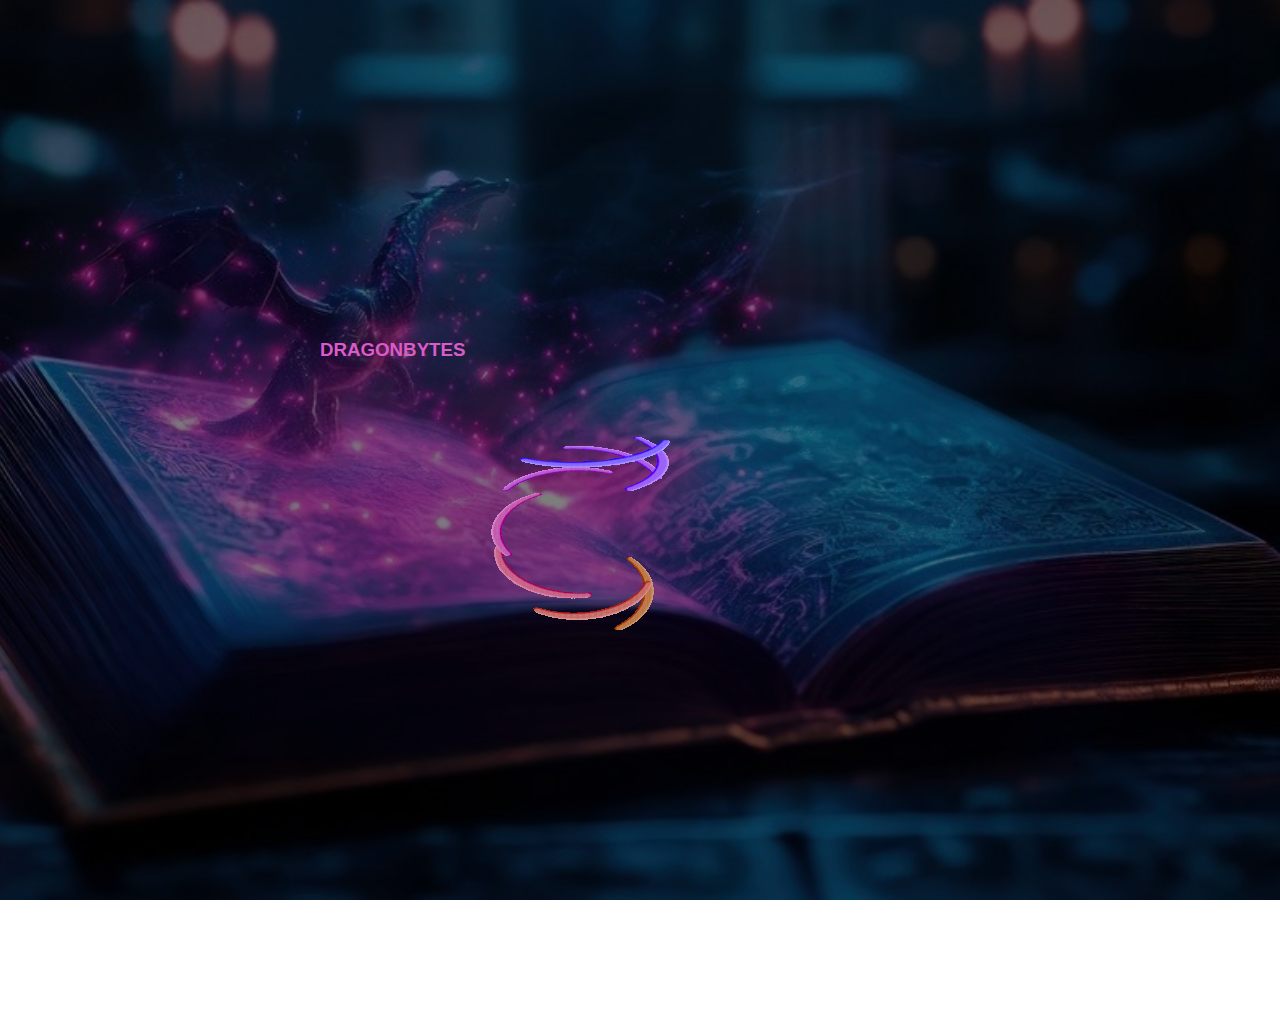
<file: EntregaFinalDragonByte/index.html>
<!DOCTYPE html>
<html lang="en">
<head>
    <meta charset="UTF-8">
    <meta name="viewport" content="width=device-width, initial-scale=1.0">
    <title>Index</title>
    <link href="https://cdn.jsdelivr.net/npm/bootstrap@5.3.6/dist/css/bootstrap.min.css" rel="stylesheet" integrity="sha384-4Q6Gf2aSP4eDXB8Miphtr37CMZZQ5oXLH2yaXMJ2w8e2ZtHTl7GptT4jmndRuHDT" crossorigin="anonymous">
    <link rel="stylesheet" href="./css/estilos.css">

</head>

<body >


    <section class="banner">

        <div class="container">
            <div class="row">
                <div class="col-12 text-center">
                    <h3 class="display-1 fuenteColor fw-bold">DRAGONBYTES</h3>
                    <img src="./public/loading2.gif" alt="Loading">
                </div>
            </div>
        </div>

    </section>

    
  <script src="./controllers/controlador.js"></script>
    
    <script src="https://cdn.jsdelivr.net/npm/bootstrap@5.3.6/dist/js/bootstrap.bundle.min.js" integrity="sha384-j1CDi7MgGQ12Z7Qab0qlWQ/Qqz24Gc6BM0thvEMVjHnfYGF0rmFCozFSxQBxwHKO" crossorigin="anonymous"></script>
</body>
</html>
</file>
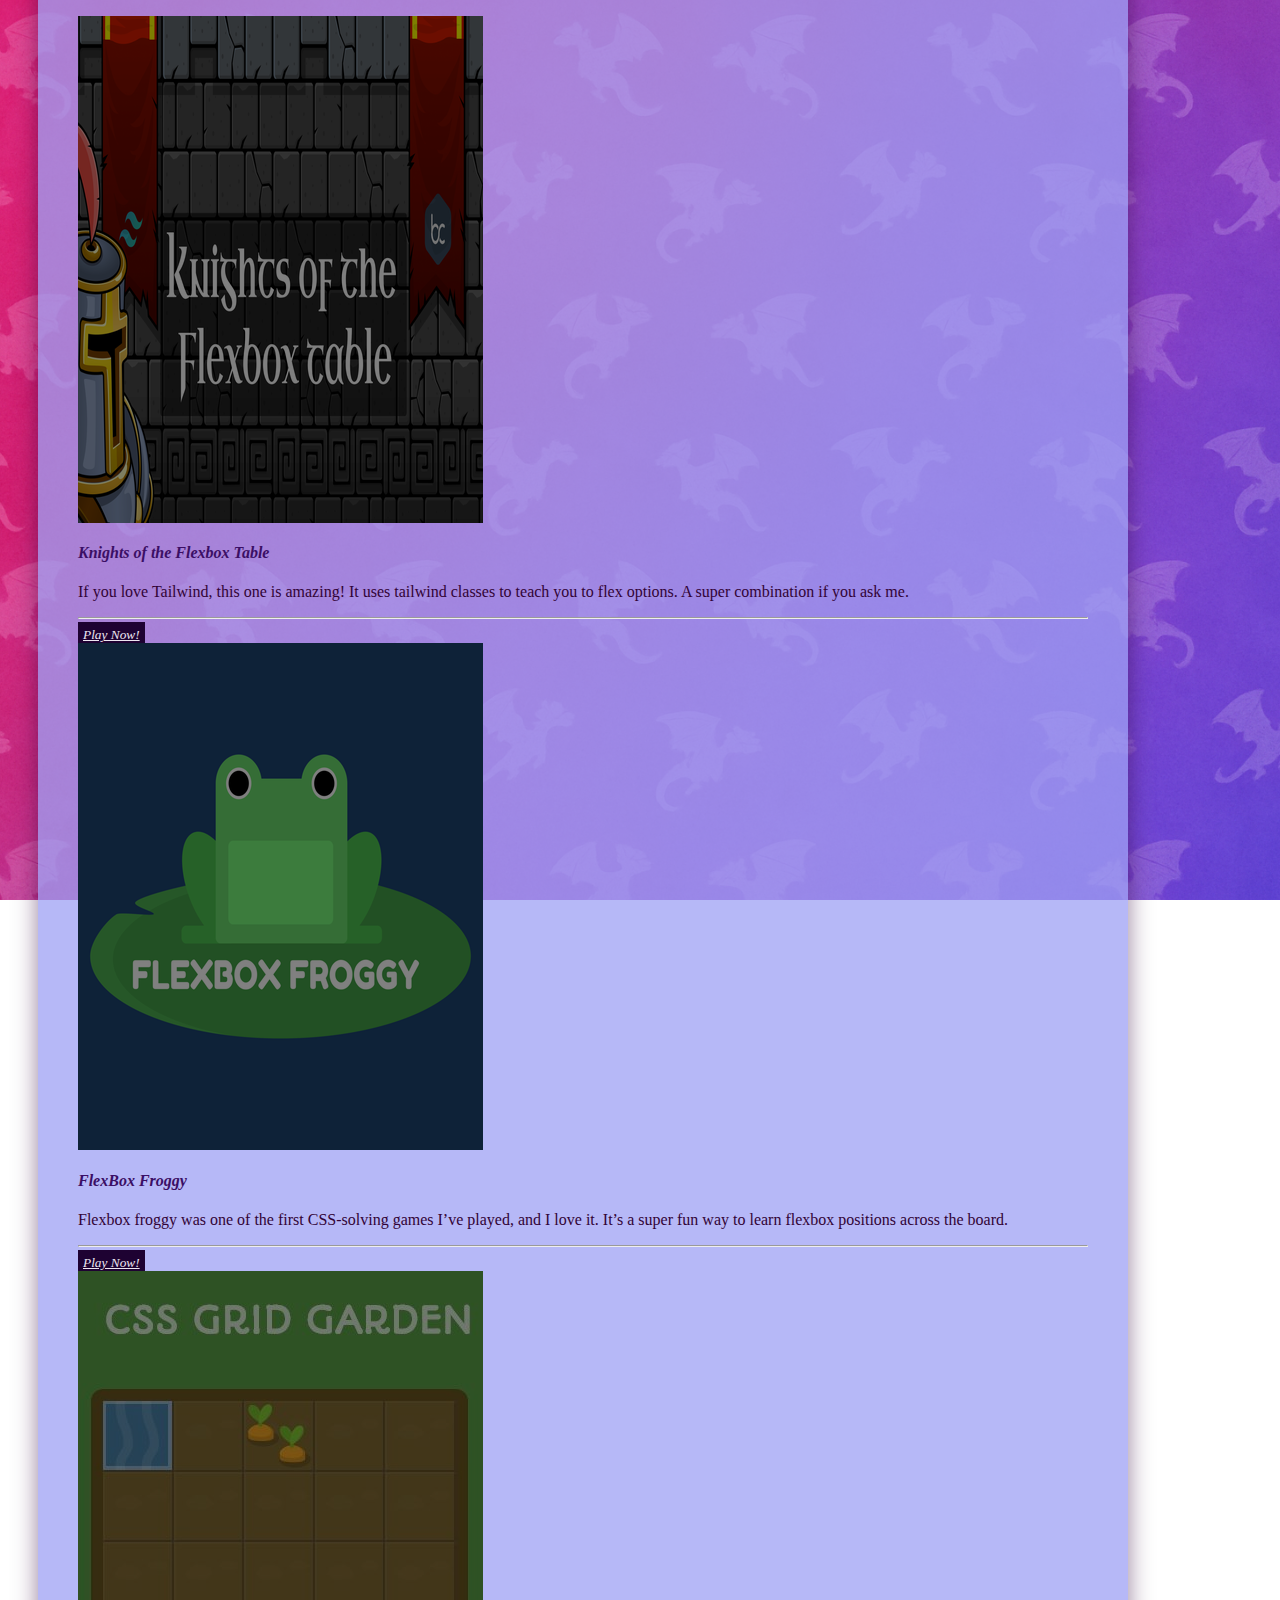
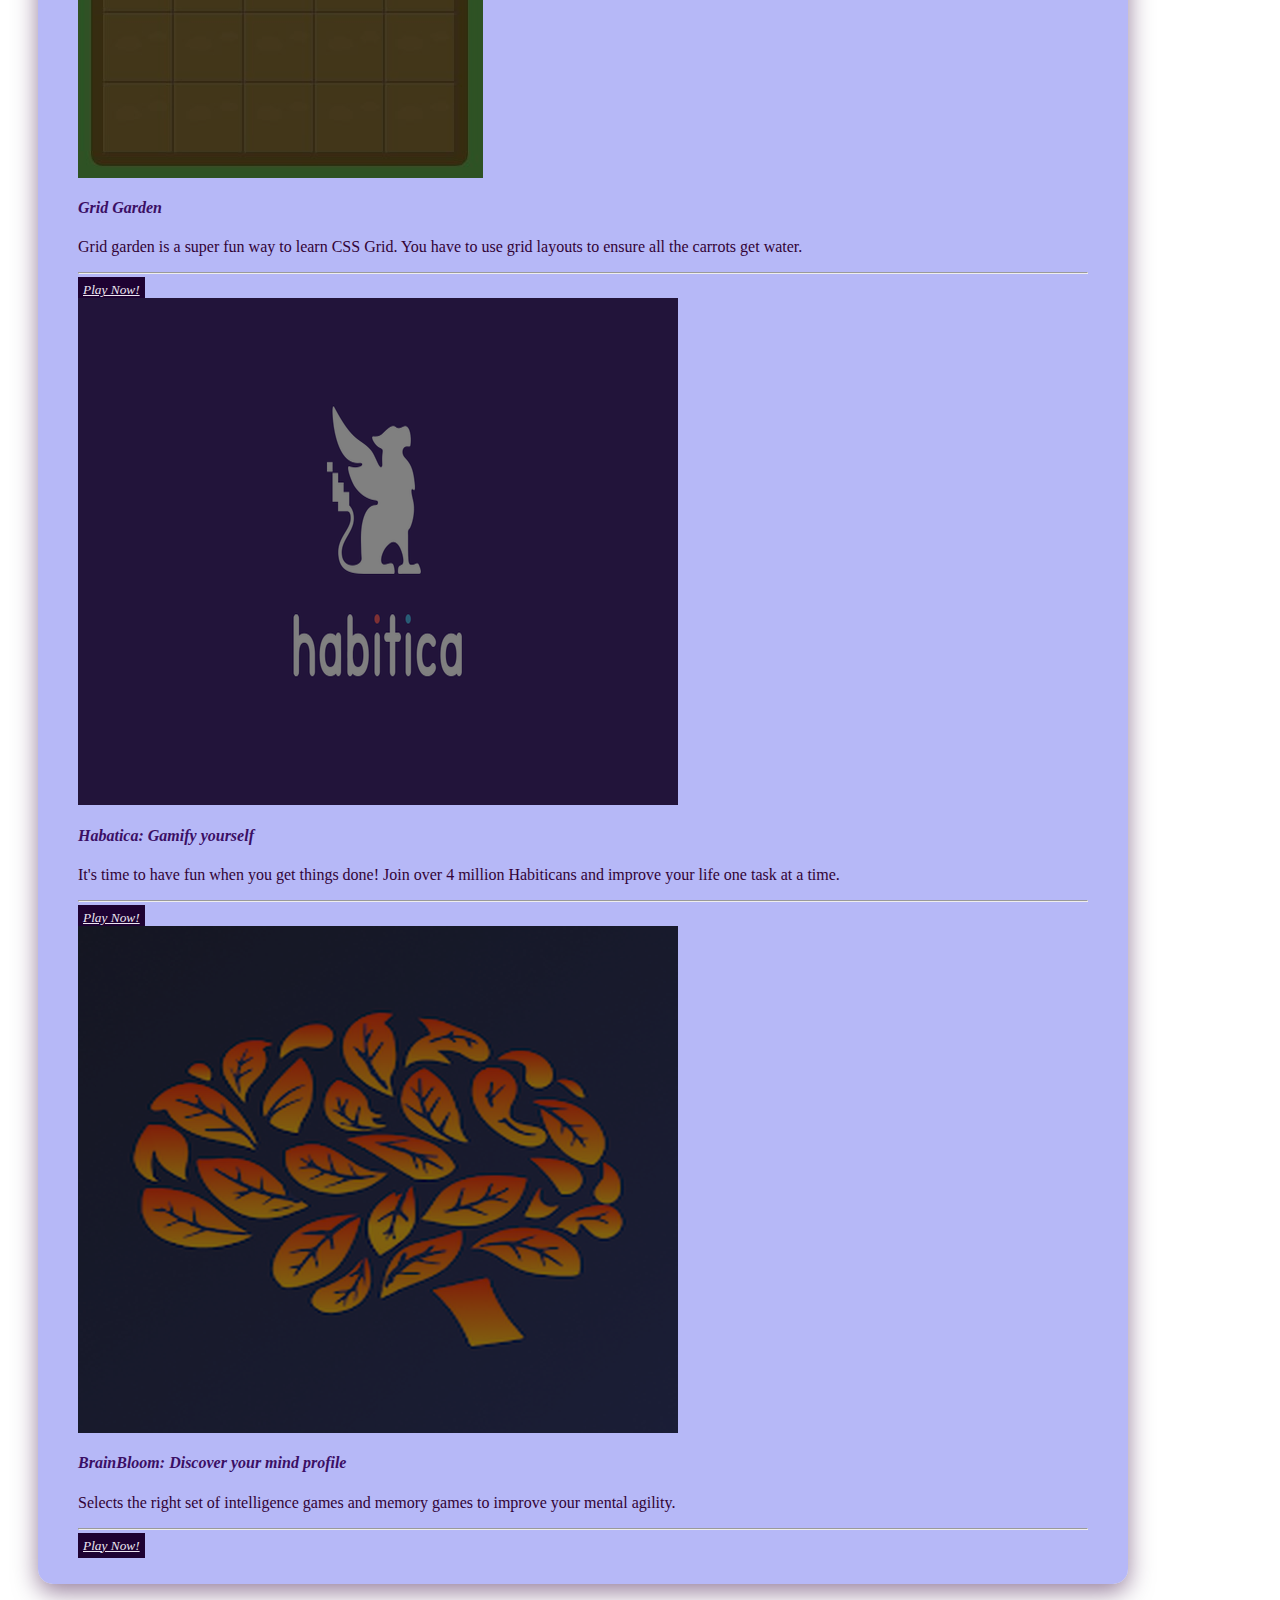
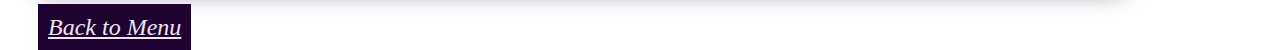
<file: EntregaFinalDragonByte/views/perfil.html>
<html lang="en">

<head>
    <meta charset="UTF-8">
    <meta name="viewport" content="width=device-width, initial-scale=1.0">
    <link href="https://cdn.jsdelivr.net/npm/bootstrap@5.3.6/dist/css/bootstrap.min.css" rel="stylesheet"
        integrity="sha384-4Q6Gf2aSP4eDXB8Miphtr37CMZZQ5oXLH2yaXMJ2w8e2ZtHTl7GptT4jmndRuHDT" crossorigin="anonymous">
    <link rel="stylesheet" href="https://cdn.jsdelivr.net/npm/bootstrap-icons@1.13.1/font/bootstrap-icons.min.css">
    <link rel="stylesheet" href="../css/perfil.css">
    <title>Perfil del jugador</title>
</head>

<body class="profile">

    <section class="container my-5 shadow my-3">
        <div class="row profile-container">
            <div class="col-12">
                <!--Tabs/Pestañas-->
                <ul class="nav nav-tabs" id="myTab" role="tablist">
                    <li class="nav-item" role="presentation">
                        <button class="nav-link active text-reset" id="home-tab" data-bs-toggle="tab"
                            data-bs-target="#home-tab-pane" type="button" role="tab" aria-controls="home-tab-pane"
                            aria-selected="true">Player Profile</button>
                    </li>
                    <li class="nav-item" role="presentation">
                        <button class="nav-link text-reset" id="profile-tab" data-bs-toggle="tab"
                            data-bs-target="#profile-tab-pane" type="button" role="tab" aria-controls="profile-tab-pane"
                            aria-selected="false">Boost your learning!</button>
                    </li>
                    <li class="nav-item" role="presentation">
                        <button class="nav-link text-reset" id="contact-tab" data-bs-toggle="tab"
                            data-bs-target="#contact-tab-pane" type="button" role="tab" aria-controls="contact-tab-pane"
                            aria-selected="false">Boost your habits!</button>
                    </li>
                </ul>
                <!--Player profile-->
                <div class="tab-content" id="myTabContent">
                    <div class="tab-pane fade show active" id="home-tab-pane" role="tabpanel" aria-labelledby="home-tab"
                        tabindex="0">
                        <!--Contenedor-->
                        <div class="container">
                            <div class="row">
                                <div class="col-12 col-md-4 text-center">
                                    <img src="../public/profile-photo.png" alt="Foto" class="img-fluid img-profile">
                                    <h2 class="profile-container-title">LUNALIGHT</h2>
                                    <h2 class="h5">ROOKIE PLAYER</h2>
                                </div>
                                <div class="col-12 col-md-8 align-self-center">
                                    <div class="row">
                                        <div class="col-6">
                                            <img src="../public/skills.png" alt="Skills" class="icon-pofile">
                                        </div>
                                        <div class="col-6">
                                            <h4 class="profile-container-title">Skills</h4>
                                            <ul class="profile-container-ul">
                                                <li>Web Design with Flexbox and Grid - CSS</li>
                                                <li>Responsive - CSS</li>
                                                <li>Level B2 - English</li>
                                            </ul>
                                        </div>
                                    </div>
                                    <div class="row">
                                        <div class="col-6">
                                            <img src="../public/contest.png" alt="Contest" >
                                        </div>
                                        <div class="col-6">
                                            <h4 class="profile-container-title">Contest</h4>
                                            <p class="profile-container-ul">2nd Place - Grammar Contest</p>
                                        </div>
                                    </div>
                                    <div class="row">
                                        <div class="col-6">
                                            <img src="../public/rewards.png" alt="Rewards">
                                        </div>
                                        <div class="col-6">
                                            <h4 class="profile-container-title">Rewards</h4>
                                            <p class="profile-container-ul">Platzi membership for 1 month - Grammar Contest</p>
                                        </div>
                                    </div> <br><br>
                                    <div class="row">
                                        <div class="col-6">
                                            <img src="../public/improve.png" alt="Improve">
                                        </div>
                                        <div class="col-6">
                                            <h4 class="profile-container-title">To be Improved</h4>
                                            <p class="profile-container-ul">While Loop</p>
                                        </div>
                                    </div>
                                </div>
                            </div>
                        </div>
                    </div>
                    <!--Boost your learning-->
                    <div class="tab-pane fade" id="profile-tab-pane" role="tabpanel" aria-labelledby="profile-tab"
                        tabindex="0">
                        <div class="container mt-3">
                            <div class="row text-center justify-content-md-center">
                                <!--Knight Flex table-->
                                <article class="col-md-6 col-lg-4 card-effect">
                                    <div class="card h-100 shadow p-3">
                                        <img src="../public/flexboxknights.png" alt="Knight flex table"
                                        class="card-img card-img-filter img-fluid">
                                        <h4 class="boost-title">Knights of the Flexbox Table</h4>
                                        <p>
                                            If you love Tailwind, this one is amazing! It uses tailwind classes to teach
                                            you to flex options. A super combination if you ask me.
                                        </p>
                                        <hr>
                                        <a href="https://knightsoftheflexboxtable.com/" class="btn btn-play">Play Now!</a>
                                    </div>
                                </article>
                                <!--Flexbox Froggy-->
                                <article class="col-md-6 col-lg-4 card-effect">
                                    <div class="card h-100 shadow p-3">
                                        <img src="../public/flexboxfroggy.png" alt="FlexBox Froggy"
                                        class="card-img card-img-filter img-fluid">
                                        <h4 class="boost-title">FlexBox Froggy</h4>
                                        <p>
                                            Flexbox froggy was one of the first CSS-solving games I’ve played, and I
                                            love it. It’s a super fun way to learn flexbox positions across the board.
                                        </p>
                                        <hr>
                                        <a href="https://flexboxfroggy.com/" class="btn btn-play">Play Now!</a>
                                    </div>
                                </article>
                                <!--Grid Garden-->
                                <article class="col-md-6 col-lg-4 card-effect">
                                    <div class="card h-100 shadow p-3">
                                        <img src="../public/flexboxgridgarden.jpg" alt="Grid garden"
                                        class="card-img card-img-filter img-fluid">
                                        <h4 class="boost-title">Grid Garden</h4>
                                        <p>
                                            Grid garden is a super fun way to learn CSS Grid. You have to use grid
                                            layouts to ensure all the carrots get water.
                                        </p>
                                        <hr>
                                        <a href="https://cssgridgarden.com/" class="btn btn-play">Play Now!</a>
                                    </div>
                                </article>
                            </div>
                        </div>
                    </div>

                    <!--Boost your habits-->
                    <div class="tab-pane fade" id="contact-tab-pane" role="tabpanel" aria-labelledby="contact-tab"
                        tabindex="0">
                        <div class="container mt-3">
                            <div class="row text-center justify-content-md-center">
                                <!--Habatica-->
                                <article class="col-md-6 col-lg-4 card-effect">
                                    <div class="card h-100 shadow p-3">
                                        <img src="../public/habitica.png" alt="Habatica"
                                        class="card-img card-img-filter img-fluid">
                                        <h4 class="boost-title">Habatica: Gamify yourself</h4>
                                        <p>
                                            It's time to have fun when you get things done! Join over 4 million Habiticans and improve your life one task at a time.
                                        </p>
                                        <hr>
                                        <a href="https://habitica.com/static/home" class="btn btn-play">Play Now!</a>
                                    </div>
                                </article>
                                <!--BrainBloom-->
                                <article class="col-md-6 col-lg-4 card-effect">
                                    <div class="card h-100 shadow p-3">
                                        <img src="../public/brainbloom.png" alt="BrainBloom"
                                        class="card-img card-img-filter img-fluid">
                                        <h4 class="boost-title">BrainBloom: Discover your mind profile</h4>
                                        <p>
                                            Selects the right set of intelligence games and memory games to improve your mental agility.
                                        </p>
                                        <hr>
                                        <a href="https://quiz.brainbloom.me/" class="btn btn-play">Play Now!</a>
                                    </div>
                                </article>
                            </div>
                        </div>
                    </div>
                    
                </div>
            </div>
        </div>
        <div> <a href="../views/menuPrincipal.html" class="btn btn-return">Back to Menu</a></div> 
    </section>
    


    <script src="https://cdn.jsdelivr.net/npm/bootstrap@5.3.6/dist/js/bootstrap.bundle.min.js"
        integrity="sha384-j1CDi7MgGQ12Z7Qab0qlWQ/Qqz24Gc6BM0thvEMVjHnfYGF0rmFCozFSxQBxwHKO"
        crossorigin="anonymous"></script>
</body>

</html>
</file>
<file: EntregaFinalDragonByte/css/estilos.css>
/* ESTILO GENERAL*/
body, html {
    height: 100%;
    margin: 0;
    font-family: 'Segoe UI', Tahoma, Geneva, Verdana, sans-serif;
    overflow-x: hidden; 
}

/*INDEX*/
.banner {
    background-image: url("../public/Portada.png"); 
    padding: 25%;
    background-size: cover;
    background-position: top center;
    background-attachment: fixed;
    z-index: 1;
    position: relative;
}

.banner::after {
    content: "";
    position: absolute;
    left: 0;
    top: 0;
    width: 100%;
    height: 100%;
    z-index: -1;
    background-color: black;
    opacity: 0.5;
}


.fuenteColor {
    color: #db5cc8 !important; 
    text-decoration: none;
}

.fuenteColor:hover {
    text-decoration: underline;
}

/*HOME*/
.home {
    background-image: url("../public/bg-home.png"); 
    background-size: cover;
    background-position: top center; 
    background-attachment: fixed;
    min-height: 100vh;
    display: flex;
    align-items: center; 
    justify-content: flex-start; 
    padding-left: 30px;
    position: relative; 
    z-index: 1;
}


/* Formulario deL login */
.login-container {
    background-color: rgba(20, 15, 35, 0.75); 
    padding: 45px 40px;
    border-radius: 25px; 
    width: 100%;
    max-width: 420px; 
    box-shadow: 0 8px 25px rgba(0, 0, 0, 0.4);
    color: white; 
    height: 100vh;
    /* Lo usamos para centrar el contenido*/
    display: flex;
    flex-direction: column;
    justify-content: center; 
}

.login-title {
    color: #ffffff;
    font-size: 2.2em; 
    font-weight: bold; 
    letter-spacing: 1px;
    margin-bottom: 35px;
    text-align: left; 
    text-transform: uppercase; 
}

/* Estilos para los campos del formulario (Bootstrap .form-control) */
.login-container .form-control {
    background-color: #3B2F50; 
    border: 1px solid #5A4D70; 
    border-radius: 8px;
    color: #ffffff; 
    margin-bottom: 22px;
    padding: 16px 20px;
    font-size: 1em;
}

.login-container .form-control::placeholder {
    color: #B0A5C8; 
    opacity: 0.8; 
}

.login-container .form-control:focus {
    background-color: #45385E; 
    color: #ffffff;
    border-color: #db5cc8; 
    box-shadow: 0 0 0 0.2rem rgba(219, 92, 200, 0.25); 
}

/* Estilos para el botón de Login */
.btn-login {
    background-color: #5D3B8C; 
    color: #ffffff;
    border: none;
    padding: 16px 0;
    width: 100%;
    border-radius: 8px;
    font-size: 1.1em;
    font-weight: bold;
    cursor: pointer;
    transition: background-color 0.3s ease, transform 0.1s ease;
    margin-top: 15px;
}

.btn-login:hover {
    background-color: #4B2E70; 
    transform: translateY(-1px); 
}

.btn-login:active {
    transform: translateY(0px); 
}

/* Estilos para el enlace de "Sign Up" */
.signup-link {
    color: #dddddd; 
    text-align: center; 
    margin-top: 30px;
    font-size: 0.95em;
}

.signup-link a {
    font-weight: bold; 
}

/*REGISTRO*/

.register {
    background-image: url("../public/bg-register.jpeg"); 
    background-size: cover;
    background-position: top center; 
    background-attachment: fixed;
    min-height: 100vh;
    display: flex;
    align-items: center; 
    justify-content: flex-start; 
    padding-left: 30px;
    position: relative; 
    z-index: 1;
}

.register-container {
    background-color: rgba(188, 106, 184, 0.85); 
    padding: 30px 40px;
    border-radius: 15px;
    width: 100%;
    max-width: 580px; 
    box-shadow: 0 8px 25px rgba(0, 0, 0, 0.5);
    color: white;
    margin-top: 20px; 
    margin-bottom: 30px; 
}

.register-title {
    color: #1e0232;
    font-size: 2em; 
    font-weight: bold;
    letter-spacing: 1px;
    margin-bottom: 25px;
    text-align: center; 
}

.register-container .form-group {
    margin-bottom: 18px;
}

.register-container .form-group label,
.register-container fieldset legend.dob-legend {
    display: block;
    margin-bottom: 8px;
    font-weight: 500;
    color: #e0e0e0; 
}

.register-container fieldset {
    border: none;
    padding: 0;
    margin: 0;
    margin-bottom: 18px; 
}

.register-container fieldset legend.dob-legend {
    font-size: 1.05em; 
    padding: 0;
    margin-bottom: 10px;
}

.dob-group {
    display: flex;
    justify-content: space-between;
    gap: 15px; 
}

.dob-group > div {
    flex: 1; 
}

/* Estilos para los campos de entrada y select en el registro */
.register-container .form-control {
    background-color: #3B2F50; 
    border: 1px solid #5A4D70; 
    border-radius: 8px;
    color: #ffffff; 
    padding: 10px 15px; 
    font-size: 1em;
    width: 100%; 
    box-sizing: border-box; 
}

.register-container .form-control::placeholder {
    color: #B0A5C8; 
    opacity: 0.8; 
}

.register-container .form-control:focus {
    background-color: #45385E; 
    color: #ffffff;
    border-color: #db5cc8; 
    box-shadow: 0 0 0 0.2rem rgba(219, 92, 200, 0.25); 
}

/* Estilos para los botones del formulario de registro */
.btn-register, .btn-return {
    padding: 10px 0; 
    width: 100%;
    border-radius: 8px;
    font-size: 1.1em;
    font-weight: bold;
    cursor: pointer;
    text-align: center;
    display: block; 
    text-decoration: none; 
    transition: background-color 0.3s ease, transform 0.1s ease, border-color 0.3s ease;
}

.btn-register {
    background-color: #5D3B8C; 
    color: #ffffff;
    border: none;
    margin-top: 25px;
    margin-bottom: 12px;
}

.btn-register:hover {
    background-color: #4B2E70; 
    transform: translateY(-1px); 
}

.btn-return {
    background-color: transparent; 
    color: #1e0232;
    font-style: italic;
    font-size: smaller;
    padding: 5px !important;
}

.btn-return:hover {
    background-color: rgba(90, 77, 112, 0.3);
    border-color: #a090bc;
    color: #fbf9fd;
}


.register-container select.form-control {
   
    color: #ffffff;
}

.register-container select.form-control option {
   
    background-color: #3B2F50;
    color: #ffffff;
}

/*SELECTOR DE MASCOTA*/

.selector {
  /* Imagen de fondo y configuración general */
  background-image: url("../public/nidohuevos.png");
  background-size: cover;
  background-position: center center;
  background-attachment: fixed;
  min-height: 100vh;
  
  /* Usamos Flexbox para centrar todo el contenido */
  display: flex;
  align-items: center;
  justify-content: center;
  
  /* Requerido para que la superposición de color funcione */
  position: relative;
  z-index: 1;
  padding: 20px;
}

/* Capa de superposición púrpura semitransparente */
.selector::before {
  content: '';
  position: absolute;
  top: 0;
  left: 0;
  width: 100%;
  height: 100%;
  background-color: rgba(76, 23, 125, 0.6);
  z-index: -1;
}

/* Contenedor principal que agrupa y centra los elementos */
.main-container {
  display: flex;
  flex-direction: column;
  align-items: center;
  gap: 25px; /* Espacio entre elementos */
  width: 100%;
}

/* Estilo para el título "Java Dragon" */
.title-label {
  background-color: #4A0E71;
  color: white;
  padding: 10px 25px;
  border-radius: 50px;
  font-size: 1.5rem;
  font-weight: bold;
  box-shadow: 0 4px 10px rgba(0, 0, 0, 0.3);
}



.dragon-image {
  width: 300px;
  height: 300px;
  border: 4px solid white;
  box-shadow: 0 4px 15px rgba(0, 0, 0, 0.4);
  
 
  object-fit: contain;
}

/* ================================================= */


/* Contenedor del carrusel */
.carousel-container {
  width: 100%;
  max-width: 350px;
}

/* Estilo para el botón de selección */
.btn-select-egg {
  background-color: #6a1b9a;
  color: white;
  font-weight: bold;
  font-size: 1.1rem;
  padding: 12px 30px;
  border: none;
  border-radius: 8px;
  box-shadow: 0 2px 5px rgba(0, 0, 0, 0.2);
  transition: background-color 0.3s ease;
  
}
.btn-select-egg a {
    text-decoration: none;
    color: white;
}

.btn-select-egg:hover {
  background-color: #8e24aa;
  color: white;
  
}

/*PERFIL DE JUGADORES*/
.profile {
    background-image: url("../public/Fnd-register.png");
    background-size: cover;
    background-position: top center; 
    background-attachment: fixed;
    min-height: 100vh;
    display: flex;
    align-items: center; 
    justify-content: flex-start; 
    padding-left: 30px; 
    position: relative; 
    z-index: 1;
}
</file>
<file: EntregaFinalDragonByte/css/perfil.css>
/*PERFIL DE JUGADORES*/
.profile {
    background-image: url("../img/Fnd-register.png");
    background-size: cover;
    background-position: top center; 
    background-attachment: fixed;
    min-height: 100vh;
    display: flex;
    align-items: center; 
    justify-content: flex-start; 
    padding-left: 30px; 
    position: relative; 
    z-index: 1;
}

.profile-container {
    background-color: rgba(158, 160, 244, 0.75); 
    padding: 30px 40px;
    border-radius: 15px;
    width: 100%;
    box-shadow: 0 8px 25px rgba(48, 0, 60, 0.5);
    color: rgb(50, 3, 54);
    margin-top: 20px; /* Lo usamos para separarlo*/
    margin-bottom: 30px;
}

.profile-container-title {
    color: #5A4D70;
    font-size: xx-large;
}
.img-profile {
    margin-top: 40px;
    height: 70%;
    border-radius: 20px;
    border-style:groove;
}
.profile-container-ul{
    color: #863185;
    font-size: x-large;
    font-weight: bold;
    list-style-type:square;
}
.nav-item {
    color: #d1b4e7;
    font-weight: bold;
    background-color: #8434ae;  
}

/*Boost Learning*/

.card-img-filter {
    filter: brightness(0.5);
}
.btn-play {
    background-color: #1e0232; 
    color: #ede6f1;
    font-style: italic;
    font-size: smaller;
    padding: 5px !important;
}
.btn-play:hover {
    background-color: rgba(90, 77, 112, 0.3);
    border-color: #a090bc;
    color: #0f011c;
}
.boost-title {
    color: #3b0f65;
    font-style: oblique;
}
.btn-return {
    justify-content: center;
    align-self: center;
    background-color: #1e0232; 
    color: #ede6f1;
    font-style: italic;
    font-size:x-large;
    padding: 10px !important;
}
</file>
